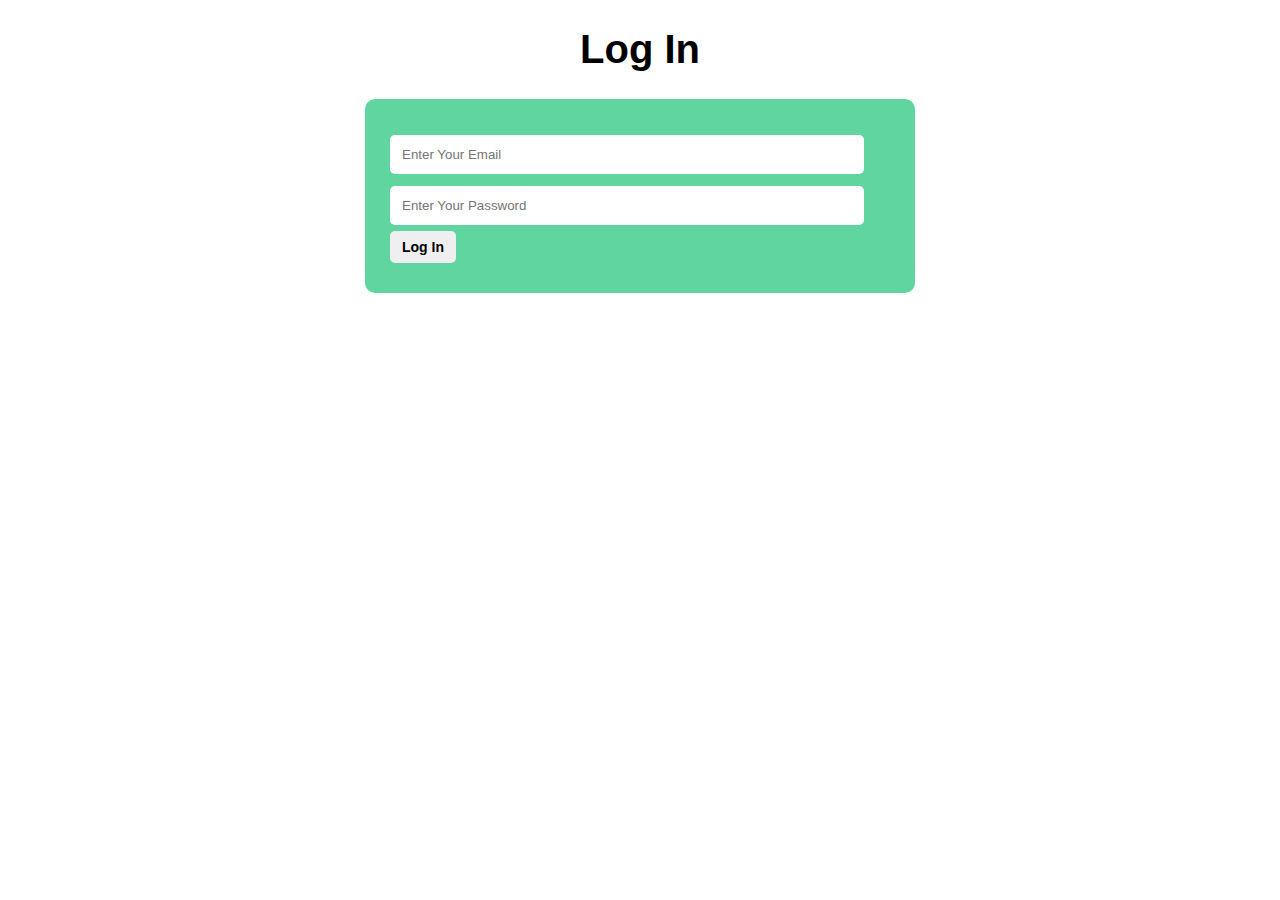
<file: index.html>
<!DOCTYPE html>
<html lang="en">
<head>
    <meta charset="UTF-8">
    <meta http-equiv="X-UA-Compatible" content="IE=edge">
    <meta name="viewport" content="width=device-width, initial-scale=1.0">
    <title>MY BANK</title>
    <link rel="stylesheet" href="./assets/style.css">
  
</head>
<body>
<header>
<h1 class="header"> Log In</h1>
</header>
<main>
    <section class="loginInput ">
        <sectin class="input-area">
            <div class="email-area mb-3">
                <input type="email" id="email" placeholder="Enter Your Email">
            </div>
           
            <div class="password-area ">
                <input type="password" id="password" placeholder="Enter Your Password">
            </div>
           
            <div class="loginBtn-area ">
                <button type="button" class="button" id="login">Log In</button>
            </div>
        </sectin>
    </section>

    <section class="error">
        <p id="errorMsgLogin"></p>
    </section>

</main>
<footer>
    
</footer>
<script src="./assets/login.js"></script>
</body>
</html>
</file>
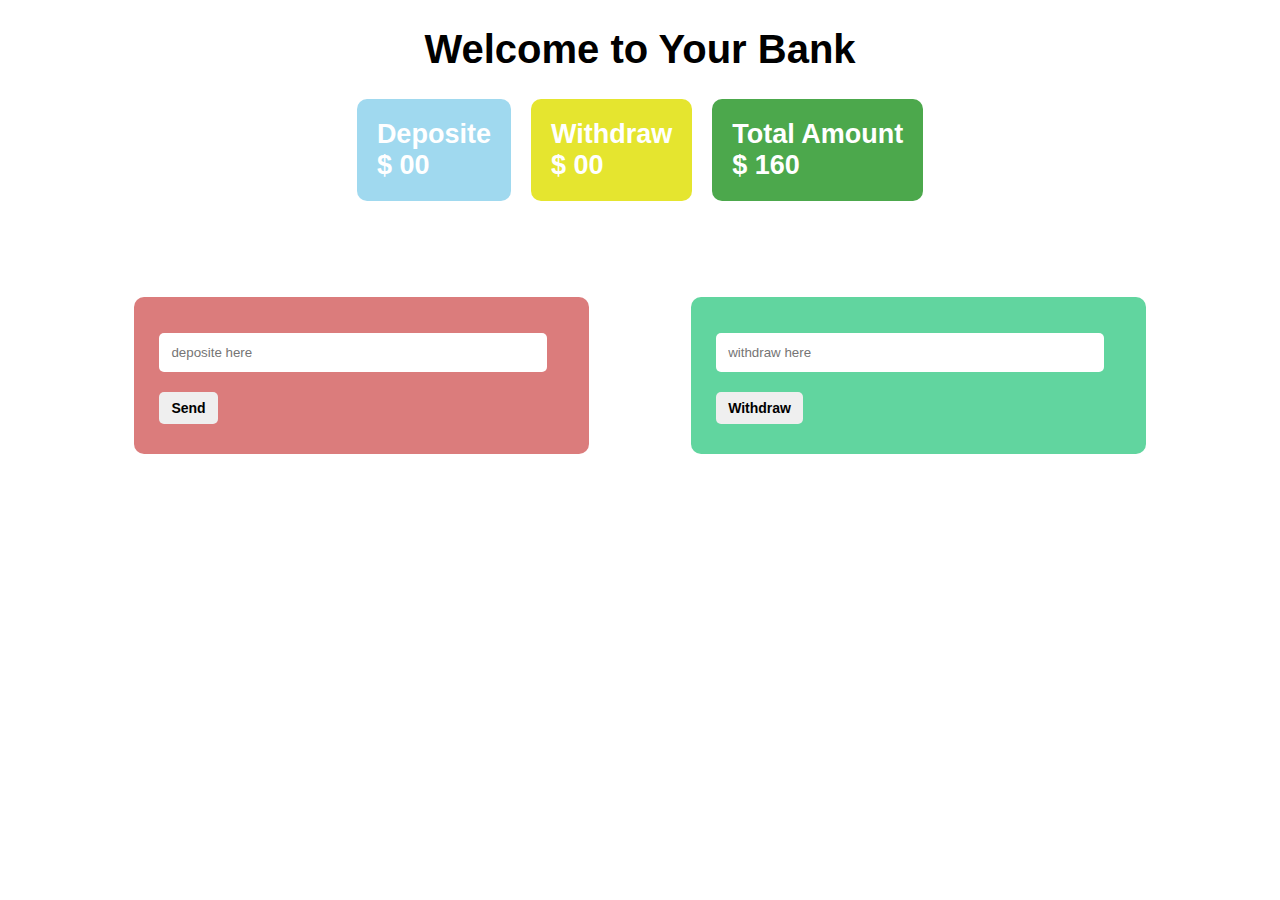
<file: bank.html>
<!DOCTYPE html>
<html lang="en">
<head>
    <meta charset="UTF-8">
    <meta http-equiv="X-UA-Compatible" content="IE=edge">
    <meta name="viewport" content="width=device-width, initial-scale=1.0">
    <title>MY BANK</title>
    <link rel="stylesheet" href="./assets/style.css">
</head>
<body>
<header>
    <h1 class="header"> Welcome to Your Bank</h1>
</header>
<main>
    <section class="mainSection">
        <div class="box-1">
            <h3>deposite</h3>
            <h3 class="money">$ <span id="deposit-amount">00</span></h3>
        </div>
        <div class="box-2">
            <h3>withdraw</h3>
            <h3 class="money">$ <span id="withdraw-amount">00</span></h3>
        </div>
        <div class="box-3">
            <h3>total amount</h3>
            <h3 class="money">$ <span id="total-amount">160</span></h3>
        </div>
    </section>
    <section class="error">
        <p id="errorMsg"></p>
    </section>
    <section class="input-field">
        <div id="deposite-input">
            <input type="text" name="" id="depo-input" placeholder="deposite here">
            <button id="depo-button">Send</button>
        </div>
        <div id="withdraw-input">
            <input type="text" name="" id="with-input" placeholder="withdraw here">
            <button id="withdraw-button">Withdraw</button>
        </div>
    </section>
</main>
<footer>
   
</script>
</footer>
<script src="./assets/bank.js"></script>
</body>
</html>
</file>
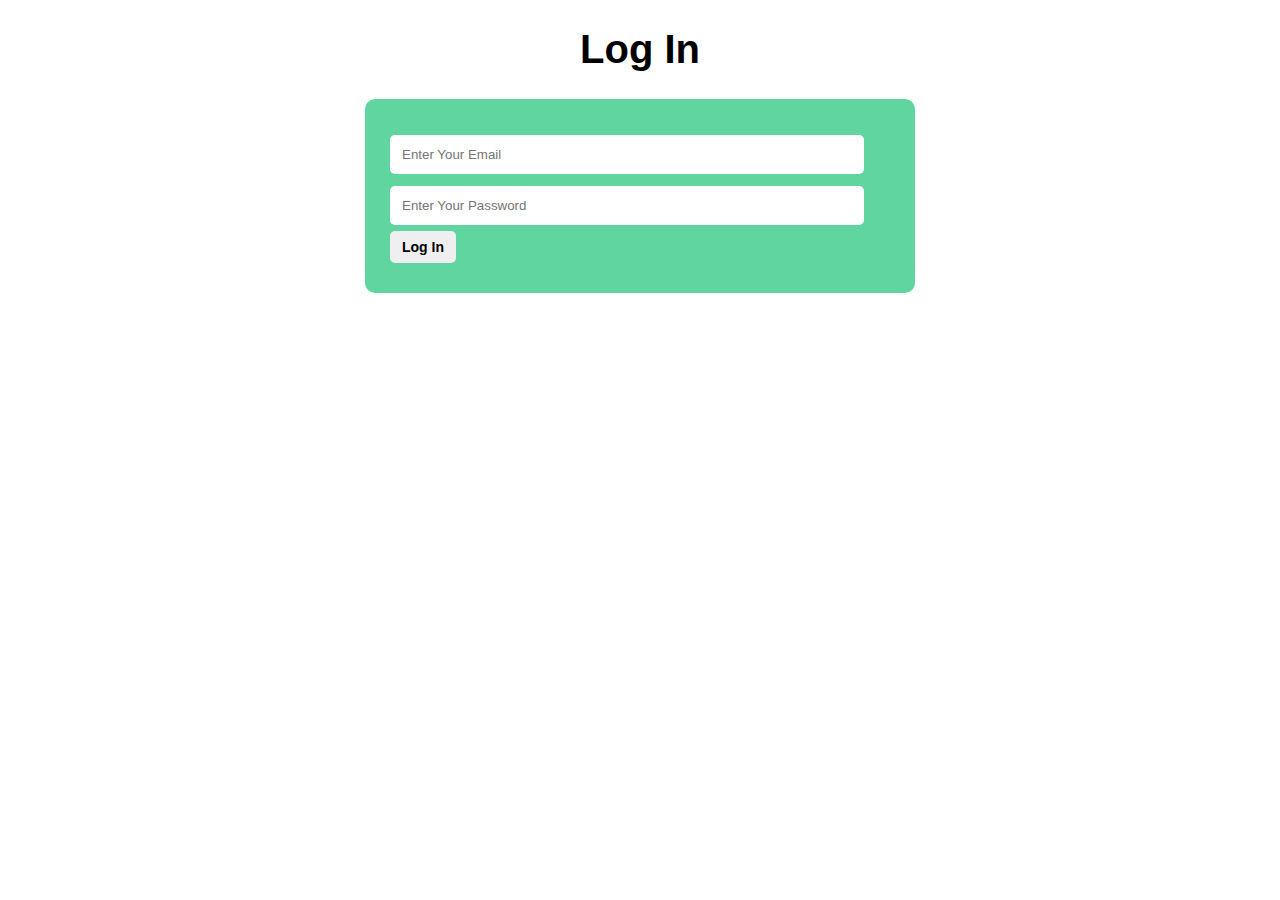
<file: login.html>
<!DOCTYPE html>
<html lang="en">
<head>
    <meta charset="UTF-8">
    <meta http-equiv="X-UA-Compatible" content="IE=edge">
    <meta name="viewport" content="width=device-width, initial-scale=1.0">
    <title>MY BANK</title>
    <link rel="stylesheet" href="style.css">
  
</head>
<body>
<header>
<h1 class="header"> Log In</h1>
</header>
<main>
    <section class="loginInput ">
        <sectin class="input-area">
            <div class="email-area mb-3">
                <input type="email" id="email" placeholder="Enter Your Email">
            </div>
           
            <div class="password-area ">
                <input type="password" id="password" placeholder="Enter Your Password">
            </div>
           
            <div class="loginBtn-area ">
                <button type="button" class="button" id="login">Log In</button>
            </div>
        </sectin>
    </section>

    <section class="error">
        <p id="errorMsgLogin"></p>
    </section>

</main>
<footer>
    
</footer>
<script src="./login.js"></script>
</body>
</html>

<!-- hamim.programminghero@gmail.com -->
</file>
<file: assets/style.css>
.loginInput{
    background-color: rgba(12, 190, 107, 0.65);
    padding: 30px 25px;
    width: 40%;
    border-radius: 10px;

}
.loginInput input{
    
    width: 90%;

}
.header{
    font-weight: bold;
    font-size: 40px;
    font-family: Arial, Helvetica, sans-serif;
    text-align: center;

}
.loginInput{
   width: 500px;
   margin: 0 auto;
}
input{
width: 100%;
border: none;
padding: 12px;
margin: 6px 0;
border-radius: 5px;

}
button{
    border:none;
    padding: 8px 12px;
    font-size: 14px;
    font-weight: bold;
    border-radius: 5px;
    cursor: pointer;
}

/* error  */
.error{
    height: 30px;
    text-align: center;
    font-weight: bold;
    color: red;
    text-transform: capitalize;
    font-family:Georgia, 'Times New Roman', Times, serif
}

/* bank page  */
.mainSection{
    display: flex;
    justify-content: center;
    align-items: center;

}
.mainSection .box-1{
    background: rgba(135, 207, 235, 0.794);
}
.mainSection .box-2{
    background: rgba(224, 224, 6, 0.835);
    margin: 0 20px;
}
.mainSection .box-3{
    background: rgba(5, 134, 5, 0.719);
}
.mainSection .box-1,.box-2,.box-3{
    font-family: Arial, Helvetica, sans-serif;
    padding: 20px;
    border-radius: 10px;

}
.mainSection h2{
    text-transform: capitalize;
    color: #FFF ;
    font-family: Arial, Helvetica, sans-serif;
    font-size: 30px;
    margin: 0 0 10px 0;
}
.mainSection h3{
    text-transform: capitalize;
    color: #FFF ;
    font-family: Arial, Helvetica, sans-serif;
    font-size: 27px;
    margin: 0;

}

.input-field{
    width: 80%;
    margin: auto;
    display: flex;
    justify-content: space-between;
    margin-top: 50px;
}
#deposite-input{
    background-color: rgba(199, 54, 54, 0.65);
    padding: 30px 25px;
    width: 40%;
    border-radius: 10px;
}
#deposite-input input{
   width: 90%;
   margin-bottom: 20px;
}

#withdraw-input{
    background-color: rgba(12, 190, 107, 0.65);
    padding: 30px 25px;
    width: 40%;
    border-radius: 10px;
}
#withdraw-input input{
    width: 90%;
    margin-bottom: 20px;
 }
</file>
<file: style.css>
.loginInput{
    background-color: rgba(12, 190, 107, 0.65);
    padding: 30px 25px;
    width: 40%;
    border-radius: 10px;

}
.loginInput input{
    
    width: 90%;

}
.header{
    font-weight: bold;
    font-size: 40px;
    font-family: Arial, Helvetica, sans-serif;
    text-align: center;

}
.loginInput{
   width: 500px;
   margin: 0 auto;
}
input{
width: 100%;
border: none;
padding: 12px;
margin: 6px 0;
border-radius: 5px;

}
button{
    border:none;
    padding: 8px 12px;
    font-size: 14px;
    font-weight: bold;
    border-radius: 5px;
    cursor: pointer;
}

/* error  */
.error{
    height: 30px;
    text-align: center;
    font-weight: bold;
    color: red;
    text-transform: capitalize;
    font-family:Georgia, 'Times New Roman', Times, serif
}

/* bank page  */
.mainSection{
    display: flex;
    justify-content: center;
    align-items: center;

}
.mainSection .box-1{
    background: rgba(135, 207, 235, 0.794);
}
.mainSection .box-2{
    background: rgba(224, 224, 6, 0.835);
    margin: 0 20px;
}
.mainSection .box-3{
    background: rgba(5, 134, 5, 0.719);
}
.mainSection .box-1,.box-2,.box-3{
    font-family: Arial, Helvetica, sans-serif;
    padding: 20px;
    border-radius: 10px;

}
.mainSection h2{
    text-transform: capitalize;
    color: #FFF ;
    font-family: Arial, Helvetica, sans-serif;
    font-size: 30px;
    margin: 0 0 10px 0;
}
.mainSection h3{
    text-transform: capitalize;
    color: #FFF ;
    font-family: Arial, Helvetica, sans-serif;
    font-size: 27px;
    margin: 0;

}

.input-field{
    width: 80%;
    margin: auto;
    display: flex;
    justify-content: space-between;
    margin-top: 50px;
}
#deposite-input{
    background-color: rgba(199, 54, 54, 0.65);
    padding: 30px 25px;
    width: 40%;
    border-radius: 10px;
}
#deposite-input input{
   width: 90%;
   margin-bottom: 20px;
}

#withdraw-input{
    background-color: rgba(12, 190, 107, 0.65);
    padding: 30px 25px;
    width: 40%;
    border-radius: 10px;
}
#withdraw-input input{
    width: 90%;
    margin-bottom: 20px;
 }
</file>
